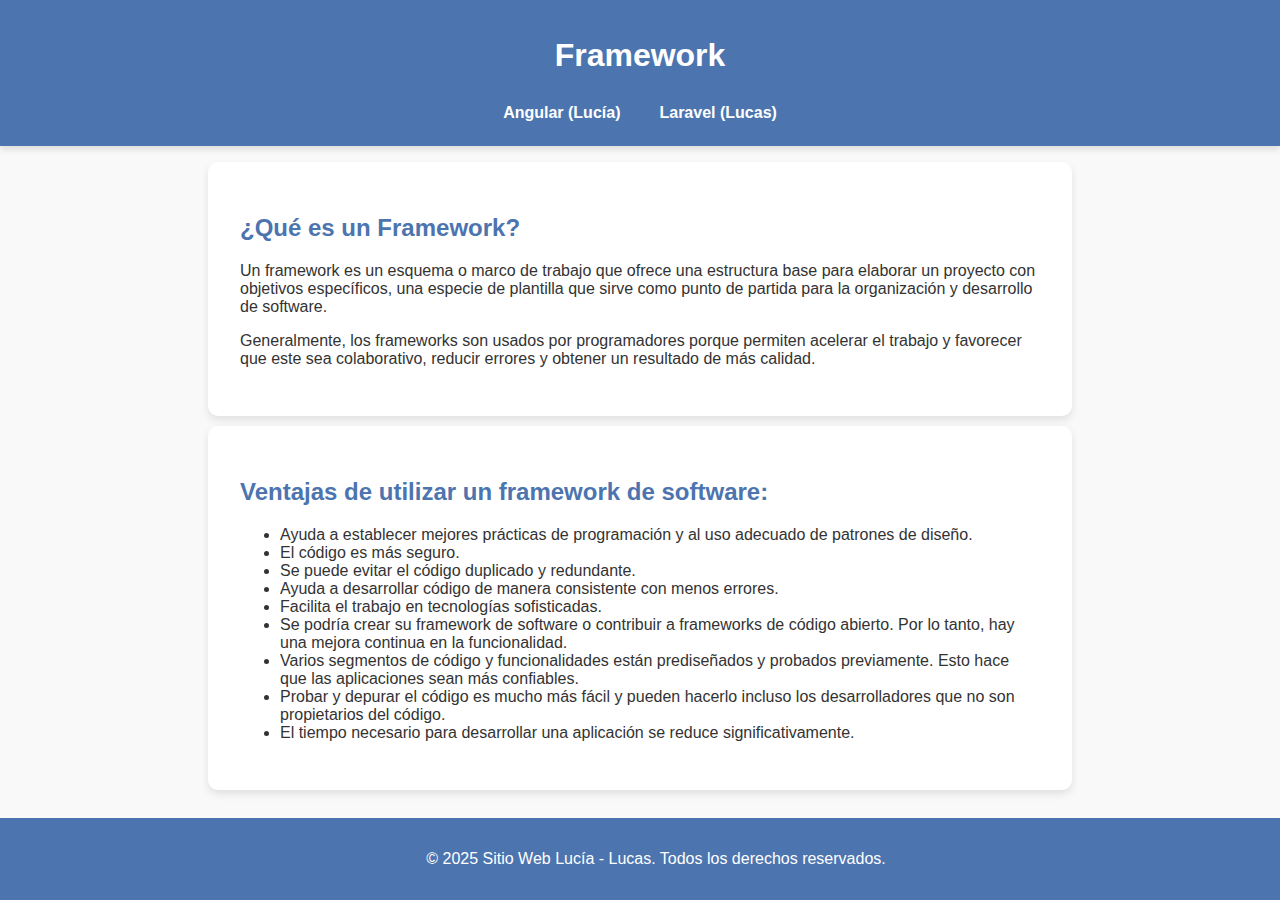
<file: Lucia/index.html>
<!doctype html>
<html class="no-js" lang="">

<head>
  <meta charset="utf-8">
  <meta name="viewport" content="width=device-width, initial-scale=1">
  <title>Framework</title>
  <link rel="stylesheet" href="style.css">
  <script src="app.js"></script>
  <meta name="description" content="">

  <meta property="og:title" content="">
  <meta property="og:type" content="">
  <meta property="og:url" content="">
  <meta property="og:image" content="">
  <meta property="og:image:alt" content="">

  <link rel="icon" href="img/framework-icono.png" sizes="any">
  <link rel="apple-touch-icon" href="img/framework-icono.png">

  <link rel="manifest" href="../site.webmanifest">
  <meta name="theme-color" content="#fafafa">
</head>

<body>
<header>
  <h1>Framework</h1>
  <nav id="frameworkMenu">
    <a href="angular.html" target="_blank">Angular (Lucía)</a>
    <a href="../Lucas/laravel.html" target="_blank">Laravel (Lucas)</a>
  </nav>
</header>

<main>
  <section id="introduccionFramework">
    <h2>¿Qué es un Framework?</h2>
    <p>Un framework es un esquema o marco de trabajo que ofrece una estructura base para elaborar un proyecto con objetivos específicos, una especie de plantilla que sirve como punto de partida para la organización y desarrollo de software.</p>
    <p>Generalmente, los frameworks son usados por programadores porque permiten acelerar el trabajo y favorecer que este sea colaborativo, reducir errores y obtener un resultado de más calidad.</p>
  </section>

  <section id="ventajas">
    <h2>Ventajas de utilizar un framework de software:</h2>
    <ul>
      <li>Ayuda a establecer mejores prácticas de programación y al uso adecuado de patrones de diseño.</li>
      <li>El código es más seguro.</li>
      <li>Se puede evitar el código duplicado y redundante.</li>
      <li>Ayuda a desarrollar código de manera consistente con menos errores.</li>
      <li>Facilita el trabajo en tecnologías sofisticadas.</li>
      <li>Se podría crear su framework de software o contribuir a frameworks de código abierto. Por lo tanto, hay una mejora continua en la funcionalidad.</li>
      <li>Varios segmentos de código y funcionalidades están prediseñados y probados previamente. Esto hace que las aplicaciones sean más confiables.</li>
      <li>Probar y depurar el código es mucho más fácil y pueden hacerlo incluso los desarrolladores que no son propietarios del código.</li>
      <li>El tiempo necesario para desarrollar una aplicación se reduce significativamente.</li>
    </ul>
  </section>
</main>
<footer>
  <p>&copy; 2025 Sitio Web Lucía - Lucas. Todos los derechos reservados.</p>
</footer>
</body>
</html>
</file>
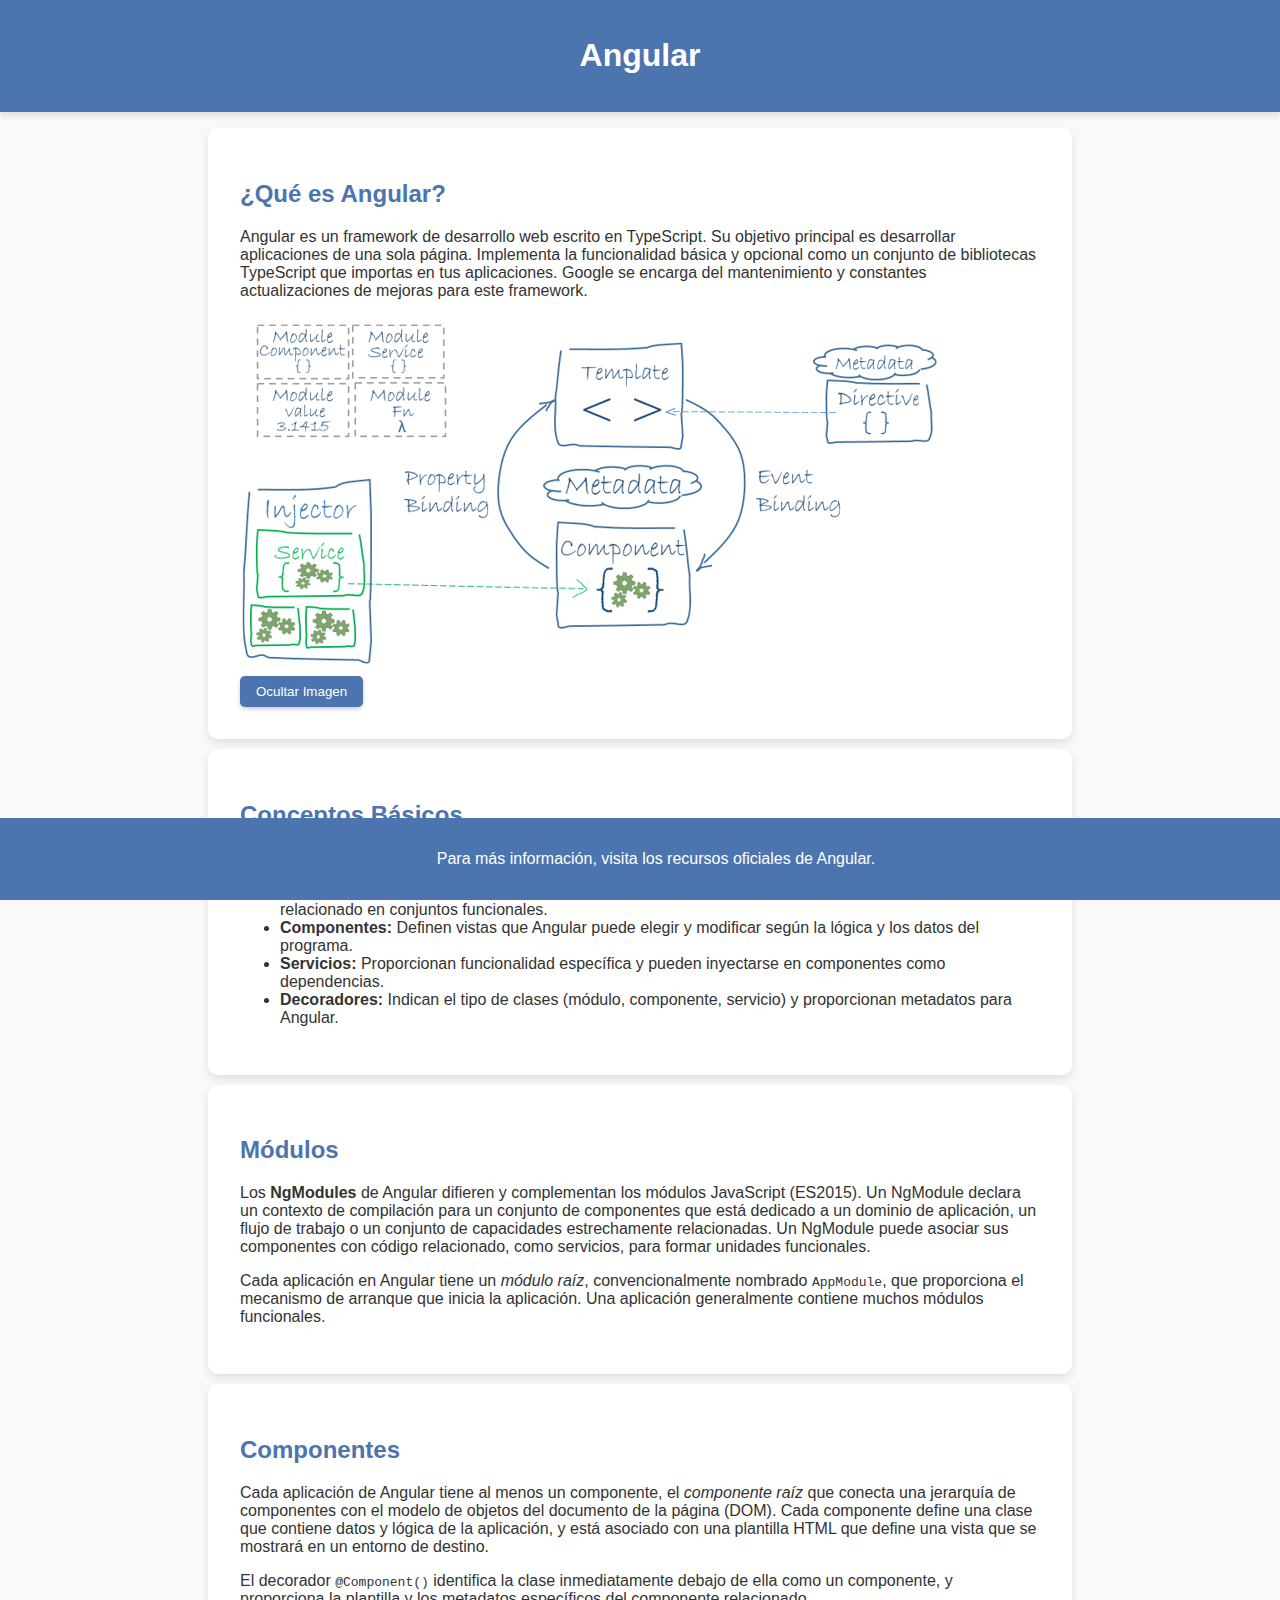
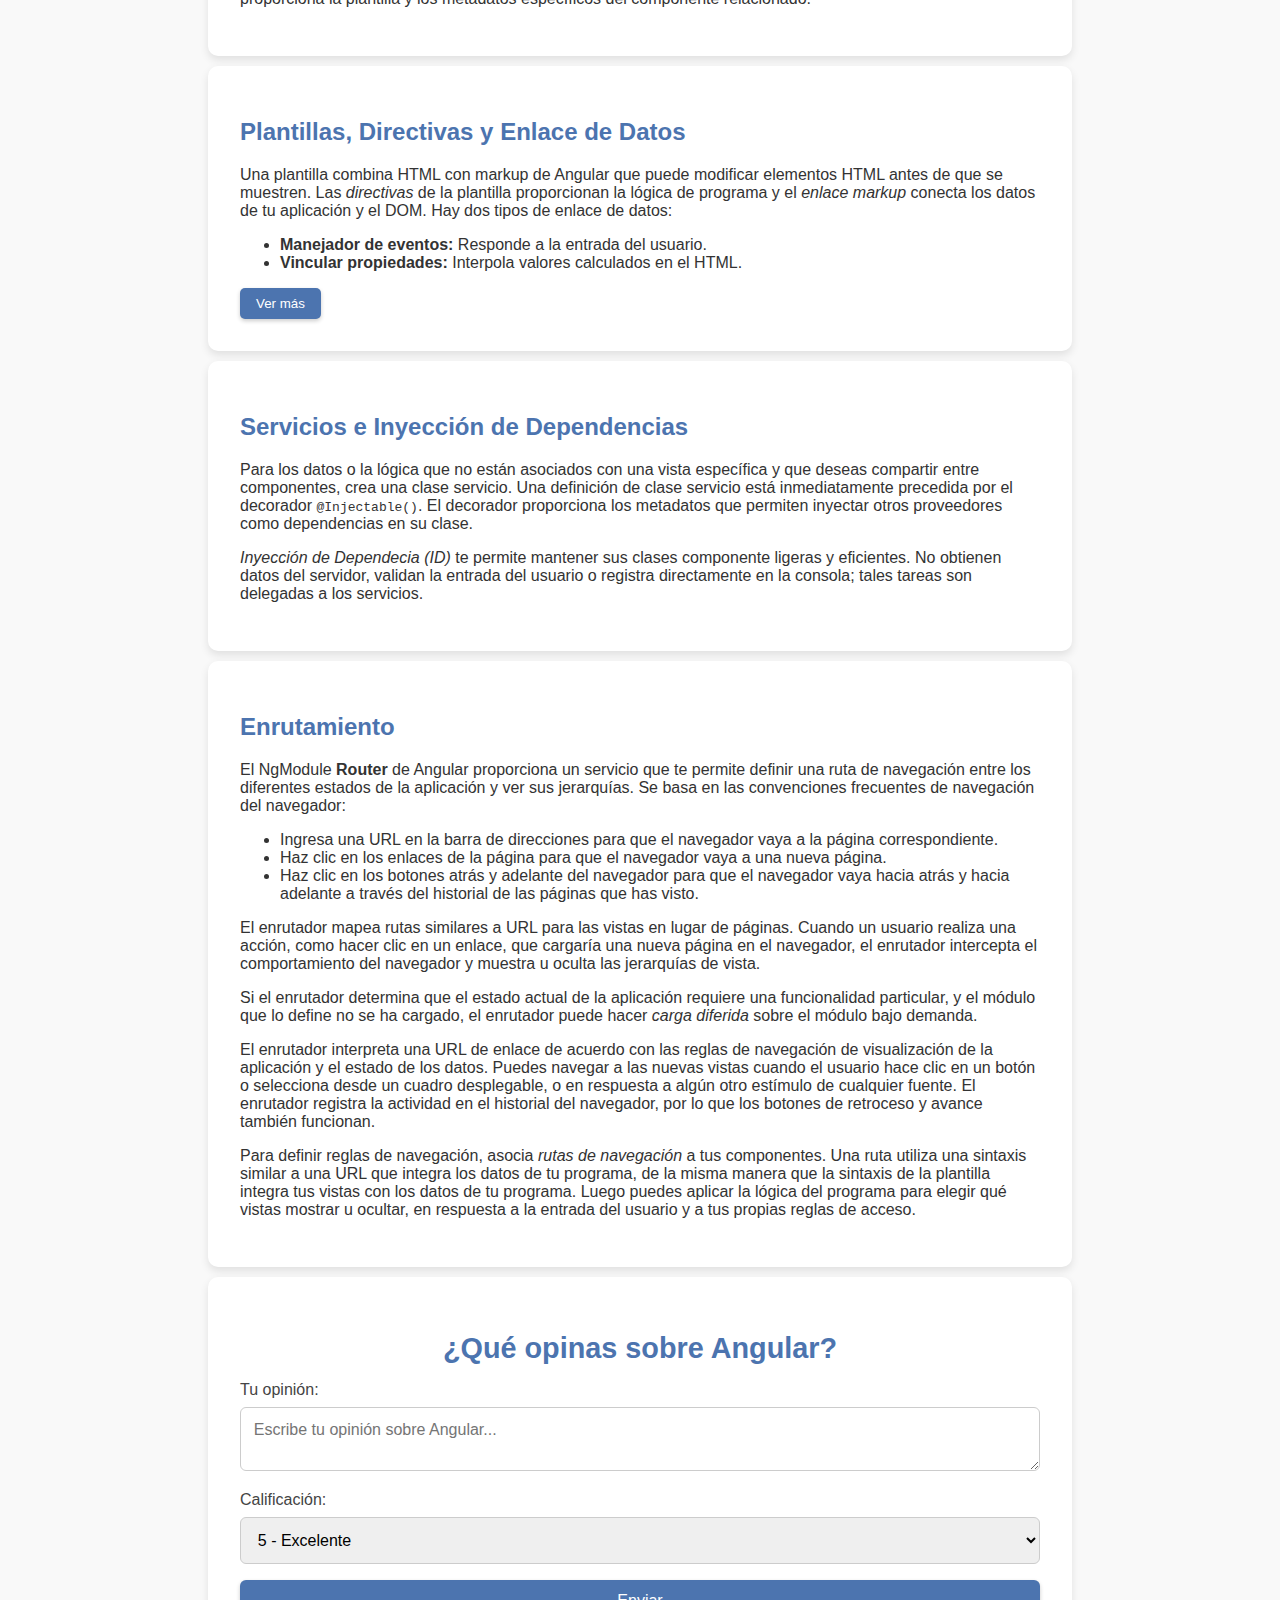
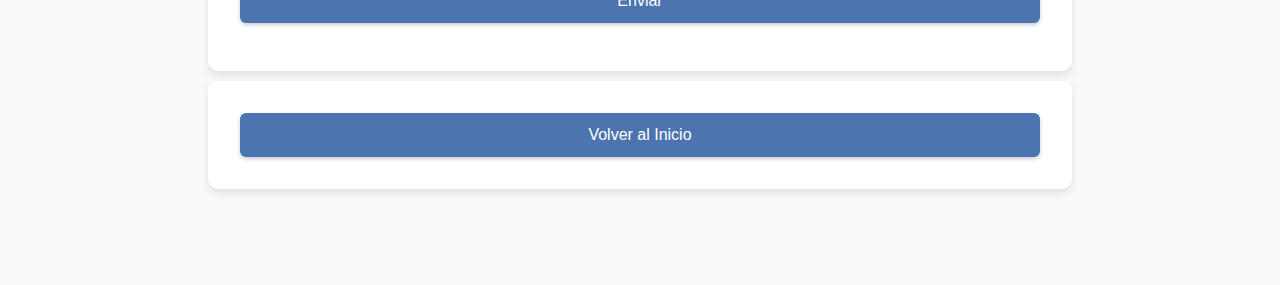
<file: Lucia/angular.html>
<!DOCTYPE html>
<html lang="en">
<head>
  <meta charset="UTF-8">
  <title>Angular</title>
  <link rel="stylesheet" href="style.css">
  <script src="app.js"></script>
  <link rel="icon" href="img/framework-icono.png" sizes="any">
  <link rel="apple-touch-icon" href="img/framework-icono.png">
</head>
<body>
<header>
  <h1>Angular</h1>
</header>
<main>
  <section id="introduccion">
    <h2>¿Qué es Angular?</h2>
    <p>Angular es un framework de desarrollo web escrito en TypeScript. Su objetivo principal es desarrollar aplicaciones de una sola página. Implementa la funcionalidad básica y opcional como un conjunto de bibliotecas TypeScript que importas en tus aplicaciones. Google se encarga del mantenimiento y constantes actualizaciones de mejoras para este framework.</p>
    <img id="img" src="img/esquema.png" alt="Imagen explicativa sobre Angular" />
    <button id="botonImg">Ocultar Imagen</button>
  </section>

  <section id="conceptos-basicos">
    <h2>Conceptos Básicos</h2>
    <p>La arquitectura de una aplicación en Angular se basa en ciertos conceptos fundamentales:</p>
    <ul>
      <li><strong>NgModules:</strong> Proporcionan un contexto de compilación para los componentes y recopilan código relacionado en conjuntos funcionales.</li>
      <li><strong>Componentes:</strong> Definen vistas que Angular puede elegir y modificar según la lógica y los datos del programa.</li>
      <li><strong>Servicios:</strong> Proporcionan funcionalidad específica y pueden inyectarse en componentes como dependencias.</li>
      <li><strong>Decoradores:</strong> Indican el tipo de clases (módulo, componente, servicio) y proporcionan metadatos para Angular.</li>
    </ul>
  </section>

  <section id="modulos">
    <h2>Módulos</h2>
    <p>Los <strong>NgModules</strong> de Angular difieren y complementan los módulos JavaScript (ES2015). Un NgModule declara un contexto de compilación para un conjunto de componentes que está dedicado a un dominio de aplicación, un flujo de trabajo o un conjunto de capacidades estrechamente relacionadas. Un NgModule puede asociar sus componentes con código relacionado, como servicios, para formar unidades funcionales.</p>
    <p>Cada aplicación en Angular tiene un <em>módulo raíz</em>, convencionalmente nombrado <code>AppModule</code>, que proporciona el mecanismo de arranque que inicia la aplicación. Una aplicación generalmente contiene muchos módulos funcionales.</p>
  </section>

  <section id="componentes">
    <h2>Componentes</h2>
    <p>Cada aplicación de Angular tiene al menos un componente, el <em>componente raíz</em> que conecta una jerarquía de componentes con el modelo de objetos del documento de la página (DOM). Cada componente define una clase que contiene datos y lógica de la aplicación, y está asociado con una plantilla HTML que define una vista que se mostrará en un entorno de destino.</p>
    <p>El decorador <code>@Component()</code> identifica la clase inmediatamente debajo de ella como un componente, y proporciona la plantilla y los metadatos específicos del componente relacionado.</p>
  </section>

  <section id="plantillas">
    <h2>Plantillas, Directivas y Enlace de Datos</h2>
    <p>Una plantilla combina HTML con markup de Angular que puede modificar elementos HTML antes de que se muestren. Las <em>directivas</em> de la plantilla proporcionan la lógica de programa y el <em>enlace markup</em> conecta los datos de tu aplicación y el DOM. Hay dos tipos de enlace de datos:</p>
    <ul>
      <li><strong>Manejador de eventos:</strong> Responde a la entrada del usuario.</li>
      <li><strong>Vincular propiedades:</strong> Interpola valores calculados en el HTML.</li>
    </ul>
    <button id="more-info">Ver más</button>
  </section>

  <section id="servicios">
    <h2>Servicios e Inyección de Dependencias</h2>
    <p>Para los datos o la lógica que no están asociados con una vista específica y que deseas compartir entre componentes, crea una clase servicio. Una definición de clase servicio está inmediatamente precedida por el decorador <code>@Injectable()</code>. El decorador proporciona los metadatos que permiten inyectar otros proveedores como dependencias en su clase.</p>
    <p><em>Inyección de Dependecia (ID)</em> te permite mantener sus clases componente ligeras y eficientes. No obtienen datos del servidor, validan la entrada del usuario o registra directamente en la consola; tales tareas son delegadas a los servicios.</p>
  </section>

  <section id="enrutamiento">
    <h2>Enrutamiento</h2>
    <p>El NgModule <strong>Router</strong> de Angular proporciona un servicio que te permite definir una ruta de navegación entre los diferentes estados de la aplicación y ver sus jerarquías. Se basa en las convenciones frecuentes de navegación del navegador:</p>
    <ul>
      <li>Ingresa una URL en la barra de direcciones para que el navegador vaya a la página correspondiente.</li>
      <li>Haz clic en los enlaces de la página para que el navegador vaya a una nueva página.</li>
      <li>Haz clic en los botones atrás y adelante del navegador para que el navegador vaya hacia atrás y hacia adelante a través del historial de las páginas que has visto.</li>
    </ul>
    <p>El enrutador mapea rutas similares a URL para las vistas en lugar de páginas. Cuando un usuario realiza una acción, como hacer clic en un enlace, que cargaría una nueva página en el navegador, el enrutador intercepta el comportamiento del navegador y muestra u oculta las jerarquías de vista.</p>
    <p>Si el enrutador determina que el estado actual de la aplicación requiere una funcionalidad particular, y el módulo que lo define no se ha cargado, el enrutador puede hacer <em>carga diferida</em> sobre el módulo bajo demanda.</p>
    <p>El enrutador interpreta una URL de enlace de acuerdo con las reglas de navegación de visualización de la aplicación y el estado de los datos. Puedes navegar a las nuevas vistas cuando el usuario hace clic en un botón o selecciona desde un cuadro desplegable, o en respuesta a algún otro estímulo de cualquier fuente. El enrutador registra la actividad en el historial del navegador, por lo que los botones de retroceso y avance también funcionan.</p>
    <p>Para definir reglas de navegación, asocia <em>rutas de navegación</em> a tus componentes. Una ruta utiliza una sintaxis similar a una URL que integra los datos de tu programa, de la misma manera que la sintaxis de la plantilla integra tus vistas con los datos de tu programa. Luego puedes aplicar la lógica del programa para elegir qué vistas mostrar u ocultar, en respuesta a la entrada del usuario y a tus propias reglas de acceso.</p>
  </section>

  <section id="formulario">
    <h2>¿Qué opinas sobre Angular?</h2>
    <form id="webFeedbackForm">
      <label for="opinion">Tu opinión:</label>
      <textarea id="opinion" name="opinion" placeholder="Escribe tu opinión sobre Angular..." required></textarea>
      <label for="rating">Calificación:</label>
      <select id="rating" name="rating">
        <option value="5">5 - Excelente</option>
        <option value="4">4 - Muy bueno</option>
        <option value="3">3 - Bueno</option>
        <option value="2">2 - Regular</option>
        <option value="1">1 - Malo</option>
      </select>
      <button type="submit">Enviar</button>
    </form>
    <p id="feedbackMessage"></p>
  </section>

  <section id="volver">
    <button onclick="window.location.href='index.html'">Volver al Inicio</button>
  </section>

</main>

<footer>
  <p>Para más información, visita los recursos oficiales de Angular.</p>
</footer>
</body>
</html>
</file>
<file: Lucia/style.css>
body {
  font-family: Arial, sans-serif;
  margin: 0;
  padding: 0;
  background-color: #f9f9f9;
  color: #333;
}

header {
  background-color: #4c74af;
  color: white;
  text-align: center;
  padding: 1rem 0;
  box-shadow: 0 4px 6px rgba(0, 0, 0, 0.1);
}

main {
  padding: 1rem;
  margin-bottom: 70px;
}

section {
  padding: 2rem;
  max-width: 800px;
  margin: 0 auto;
  background-color: white;
  border-radius: 10px;
  box-shadow: 0 4px 8px rgba(0, 0, 0, 0.1);
  margin-bottom: 10px;
}

h2, h3, a {
  color: #4c74af;
}

button {
  background-color: #4c74af;
  color: white;
  border: none;
  padding: 0.5rem 1rem;
  border-radius: 5px;
  cursor: pointer;
  box-shadow: 0 2px 4px rgba(0, 0, 0, 0.2);
  transition: background-color 0.3s;
}

button:hover {
  background-color: #4c74af;
}

footer {
  text-align: center;
  padding: 1rem;
  background-color: #4c74af;
  color: white;
  position: fixed;
  bottom: 0;
  width: 100%;
}

.hidden {
  display: none;
}

/* Estilos para el formulario */
#formulario h2 {
  font-size: 1.8rem;
  margin-bottom: 1rem;
  text-align: center;
  color: #4c74af;
}

#webFeedbackForm label {
  display: block;
  margin-bottom: 0.5rem;
  font-size: 1rem;
  color: #444;
}

#webFeedbackForm textarea,
#webFeedbackForm select {
  width: 100%;
  padding: 0.8rem;
  margin-bottom: 1rem;
  border: 1px solid #ccc;
  border-radius: 6px;
  font-size: 1rem;
  font-family: Arial, sans-serif;
  resize: vertical;
  box-sizing: border-box;
}

#webFeedbackForm button {
  display: block;
  width: 100%;
  padding: 0.8rem;
  font-size: 1rem;
  color: #fff;
  background-color: #4c74af;
  border: none;
  border-radius: 6px;
  cursor: pointer;
  transition: background-color 0.3s;
}

#webFeedbackForm button:hover {
  background-color: #4c74af;
}

#feedbackMessage {
  margin-top: 1rem;
  font-size: 1rem;
  text-align: center;
  color: #4c74af;
}

/* Responsivo para pantallas más pequeñas */
@media (max-width: 768px) {
  #formulario {
    padding: 1rem;
  }

  #formulario h2 {
    font-size: 1.5rem;
  }
}

#volver button {
  width: 100%;
  padding: 0.8rem;
  font-size: 1rem;
  color: #fff;
  background-color: #4c74af;
  border: none;
  border-radius: 6px;
  cursor: pointer;
  transition: background-color 0.3s;
  box-shadow: 0 2px 4px rgba(0, 0, 0, 0.2);
}

/* Estilo del menú de navegación */
#frameworkMenu {
  display: flex; /* Hacer que los enlaces sean horizontales */
  gap: 15px; /* Separación entre enlaces */
  justify-content: center; /* Centrar los enlaces horizontalmente */
  align-items: center; /* Asegurar que estén alineados verticalmente */
  margin: 0 auto; /* Centrar el contenedor si es necesario */
}

#frameworkMenu a {
  text-decoration: none; /* Quitar el subrayado */
  color: #fff;
  font-size: 16px;
  font-weight: bold;
  padding: 8px 12px;
  border-radius: 5px;
  transition: background-color 0.3s, color 0.3s;
}

#frameworkMenu a:hover {
  background-color: #fff;
  color: #4c74af; /* Cambiar texto a blanco al pasar el mouse */
}

/* Menú responsivo para pantallas más pequeñas */
@media (max-width: 768px) {
  #frameworkMenu {
    flex-direction: column; /* Cambiar a vertical en pantallas pequeñas */
    gap: 5px;
  }
}
</file>
